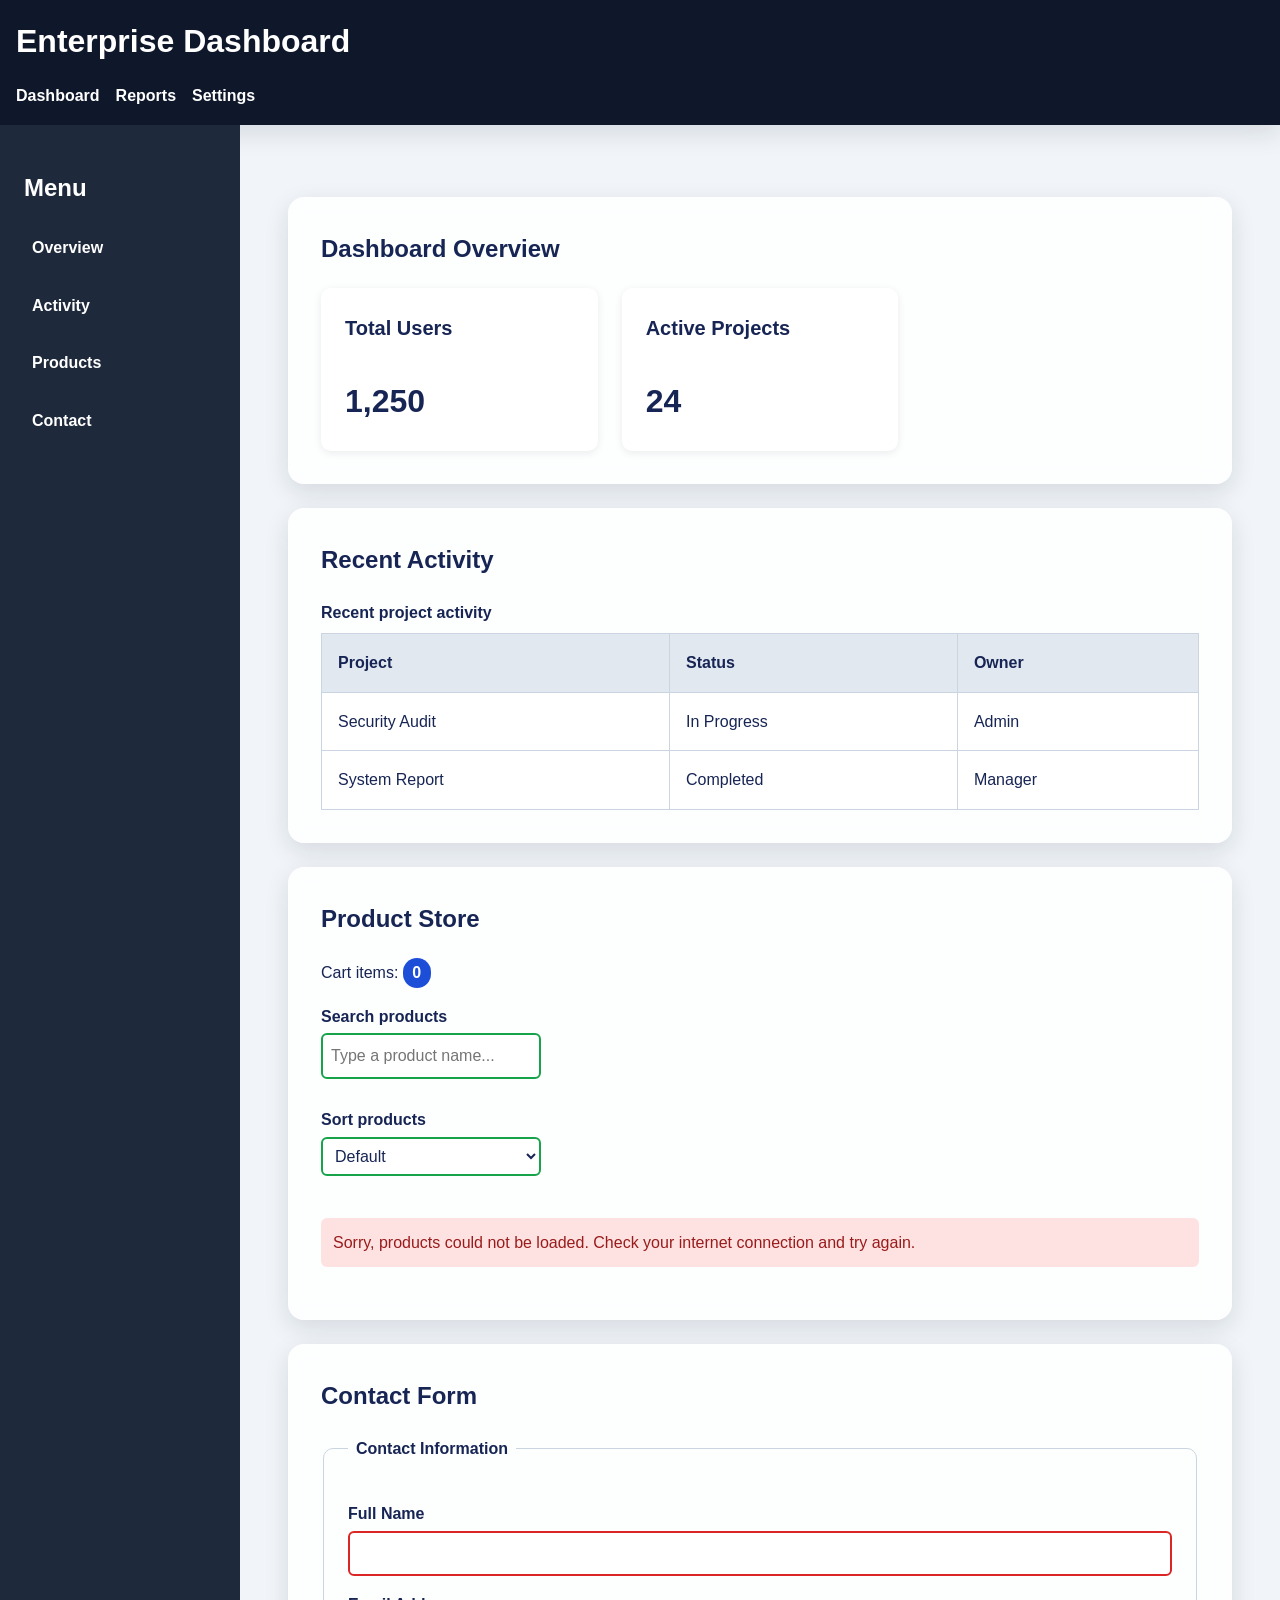
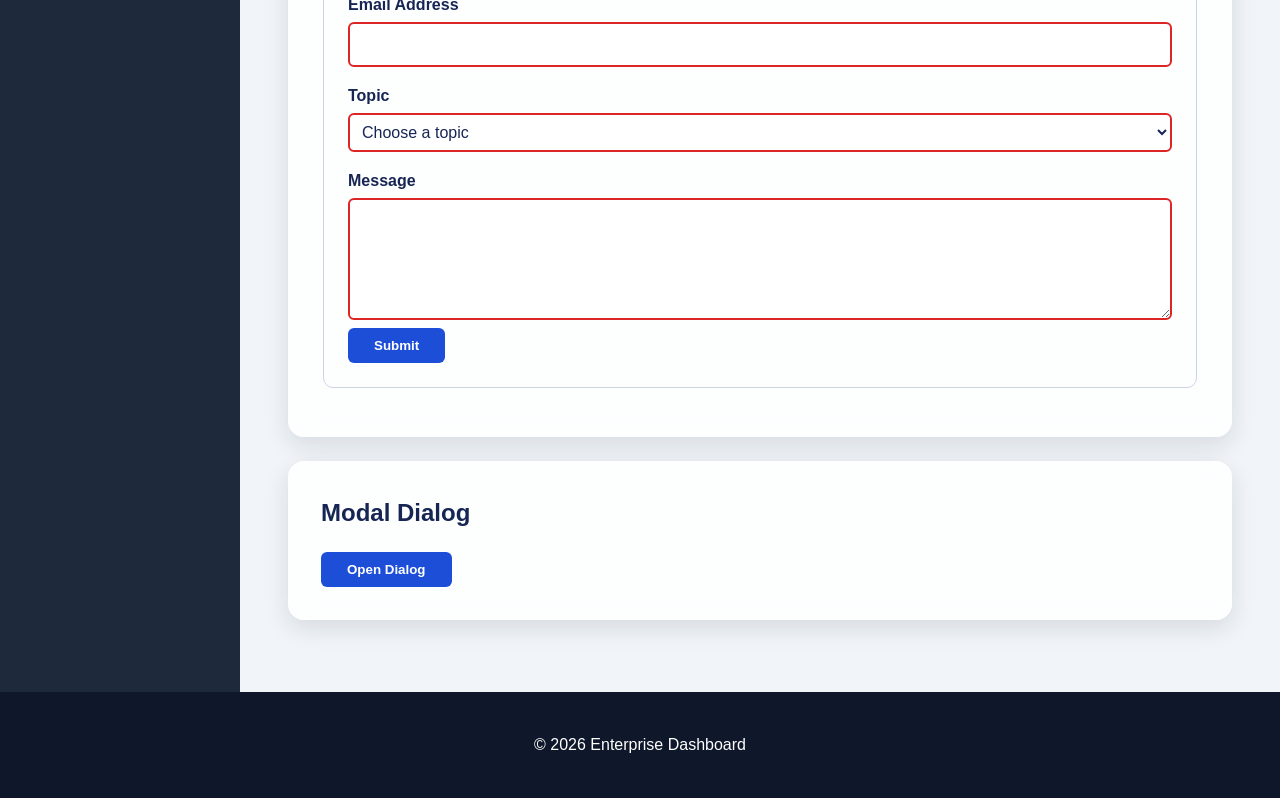
<file: index.html>
<!DOCTYPE html>
<html lang="en">
<head>
  <meta charset="UTF-8">
  <meta name="viewport" content="width=device-width, initial-scale=1.0">

  <title>Accessible Enterprise Dashboard</title>

  <link rel="stylesheet" href="style.css">
</head>

<body>
  <a href="#main-content" class="skip-link">
    Skip to main content
  </a>

  <header class="site-header">
    <h1>Enterprise Dashboard</h1>

    <nav aria-label="Main navigation">
      <ul>
        <li><a href="index.html" aria-current="page">Dashboard</a></li>
        <li><a href="reports.html">Reports</a></li>
        <li><a href="settings.html">Settings</a></li>
      </ul>
    </nav>
  </header>

  <div class="layout">

    <aside class="sidebar" aria-label="Sidebar">
      <nav aria-label="Sidebar navigation">
        <h2>Menu</h2>
        <ul>
          <li><a href="#overview">Overview</a></li>
          <li><a href="#activity">Activity</a></li>
          <li><a href="#products">Products</a></li>
          <li><a href="#contact-form">Contact</a></li>
        </ul>
      </nav>
    </aside>

    <main id="main-content">

      <!-- Dashboard Overview -->
      <section id="overview" aria-labelledby="overview-title">
        <h2 id="overview-title">Dashboard Overview</h2>

        <div class="dashboard-cards">
          <article class="card">
            <h3>Total Users</h3>
            <p>1,250</p>
          </article>

          <article class="card">
            <h3>Active Projects</h3>
            <p>24</p>
          </article>
        </div>
      </section>

      <!-- Recent Activity -->
      <section id="activity" aria-labelledby="activity-title">
        <h2 id="activity-title">Recent Activity</h2>

        <div class="table-wrapper">
          <table>
            <caption>Recent project activity</caption>

            <thead>
              <tr>
                <th scope="col">Project</th>
                <th scope="col">Status</th>
                <th scope="col">Owner</th>
              </tr>
            </thead>

            <tbody>
              <tr>
                <td>Security Audit</td>
                <td>In Progress</td>
                <td>Admin</td>
              </tr>

              <tr>
                <td>System Report</td>
                <td>Completed</td>
                <td>Manager</td>
              </tr>
            </tbody>
          </table>
        </div>
      </section>

      <!-- Dynamic Product Store -->
      <section id="products" aria-labelledby="products-title">
        <h2 id="products-title">Product Store</h2>

        <p>
          Cart items:
          <span id="cart-count" aria-live="polite">0</span>
        </p>

        <div class="product-controls">
          <div>
            <label for="search">Search products</label>
            <input
              type="search"
              id="search"
              placeholder="Type a product name..."
            >
          </div>

          <div>
            <label for="sort">Sort products</label>
            <select id="sort">
              <option value="default">Default</option>
              <option value="low-high">Price: Low to High</option>
              <option value="high-low">Price: High to Low</option>
              <option value="name">Name: A to Z</option>
            </select>
          </div>
        </div>

        <div
          id="category-tabs"
          class="category-tabs"
          role="group"
          aria-label="Filter products by category"
        ></div>

        <p id="loading" role="status" aria-live="polite" hidden>
          Loading products...
        </p>

        <p id="error-banner" role="alert" hidden></p>

        <div
          id="product-list"
          class="product-grid"
          aria-live="polite"
        ></div>
      </section>

      <!-- Contact Form -->
      <section id="contact-form" aria-labelledby="form-title">
        <h2 id="form-title">Contact Form</h2>

        <form id="contactForm">
          <fieldset>
            <legend>Contact Information</legend>

            <label for="name">Full Name</label>
            <input
              type="text"
              id="name"
              name="name"
              autocomplete="name"
              required
              minlength="2"
            >

            <label for="email">Email Address</label>
            <input
              type="email"
              id="email"
              name="email"
              autocomplete="email"
              required
            >

            <label for="topic">Topic</label>
            <select id="topic" name="topic" required>
              <option value="">Choose a topic</option>
              <option value="support">Support</option>
              <option value="feedback">Feedback</option>
            </select>

            <label for="message">Message</label>
            <textarea
              id="message"
              name="message"
              rows="4"
              required
              minlength="10"
            ></textarea>

            <button type="submit">Submit</button>
          </fieldset>
        </form>

        <p
          id="form-status"
          role="status"
          aria-live="polite"
        ></p>
      </section>

      <!-- Modal Dialog -->
      <section aria-labelledby="dialog-section-title">
        <h2 id="dialog-section-title">Modal Dialog</h2>

        <button type="button" id="openDialog">
          Open Dialog
        </button>

        <dialog
          id="infoDialog"
          aria-labelledby="dialog-title"
        >
          <h2 id="dialog-title">Information</h2>

          <p>
            This is an accessible modal dialog example.
          </p>

          <button type="button" id="closeDialog">
            Close Dialog
          </button>
        </dialog>
      </section>

    </main>
  </div>

  <footer class="site-footer">
    <p>&copy; 2026 Enterprise Dashboard</p>
  </footer>

  <!-- Task 5 JavaScript module -->
  <script type="module" src="app.js"></script>
</body>
</html>
</file>
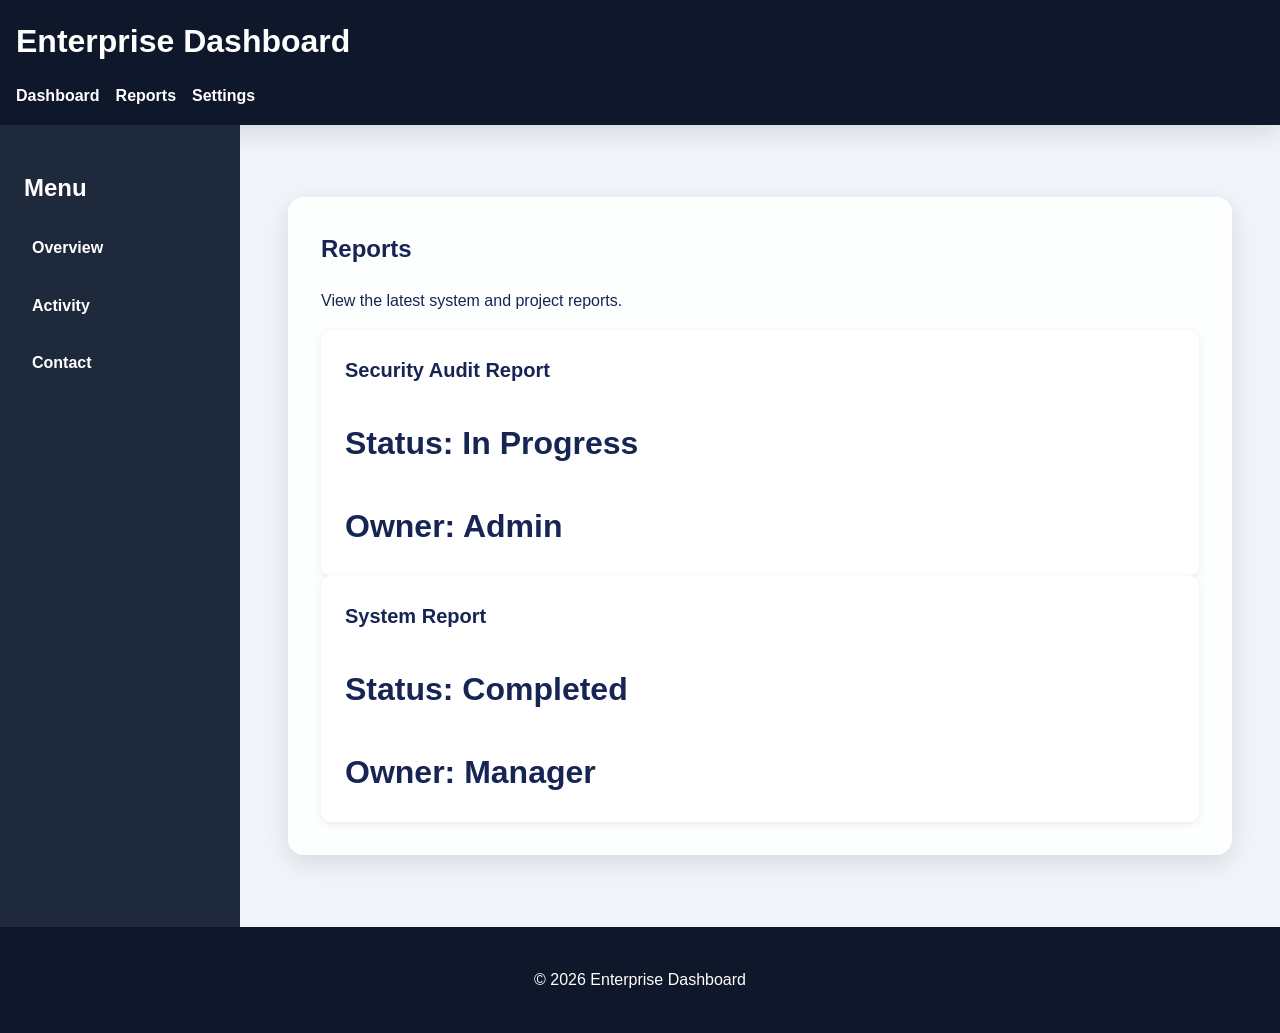
<file: report.html>
<!DOCTYPE html>
<html lang="en">
<head>
  <meta charset="UTF-8">
  <meta name="viewport" content="width=device-width, initial-scale=1.0">
  <title>Reports | Enterprise Dashboard</title>
  <link rel="stylesheet" href="style.css">
</head>

<body>
  <a href="#main-content" class="skip-link">
    Skip to main content
  </a>

  <header class="site-header">
    <h1>Enterprise Dashboard</h1>

    <nav aria-label="Main navigation">
      <ul>
        <li><a href="index.html">Dashboard</a></li>
        <li><a href="reports.html" aria-current="page">Reports</a></li>
        <li><a href="settings.html">Settings</a></li>
      </ul>
    </nav>
  </header>

  <div class="layout">
    <aside class="sidebar" aria-label="Sidebar">
      <nav aria-label="Sidebar navigation">
        <h2>Menu</h2>
        <ul>
          <li><a href="index.html#overview">Overview</a></li>
          <li><a href="index.html#activity">Activity</a></li>
          <li><a href="index.html#contact-form">Contact</a></li>
        </ul>
      </nav>
    </aside>

    <main id="main-content">
      <section aria-labelledby="reports-title">
        <h2 id="reports-title">Reports</h2>
        <p>View the latest system and project reports.</p>

        <article class="card">
          <h3>Security Audit Report</h3>
          <p>Status: In Progress</p>
          <p>Owner: Admin</p>
        </article>

        <article class="card">
          <h3>System Report</h3>
          <p>Status: Completed</p>
          <p>Owner: Manager</p>
        </article>
      </section>
    </main>
  </div>

  <footer class="site-footer">
    <p>&copy; 2026 Enterprise Dashboard</p>
  </footer>
</body>
</html>
</file>
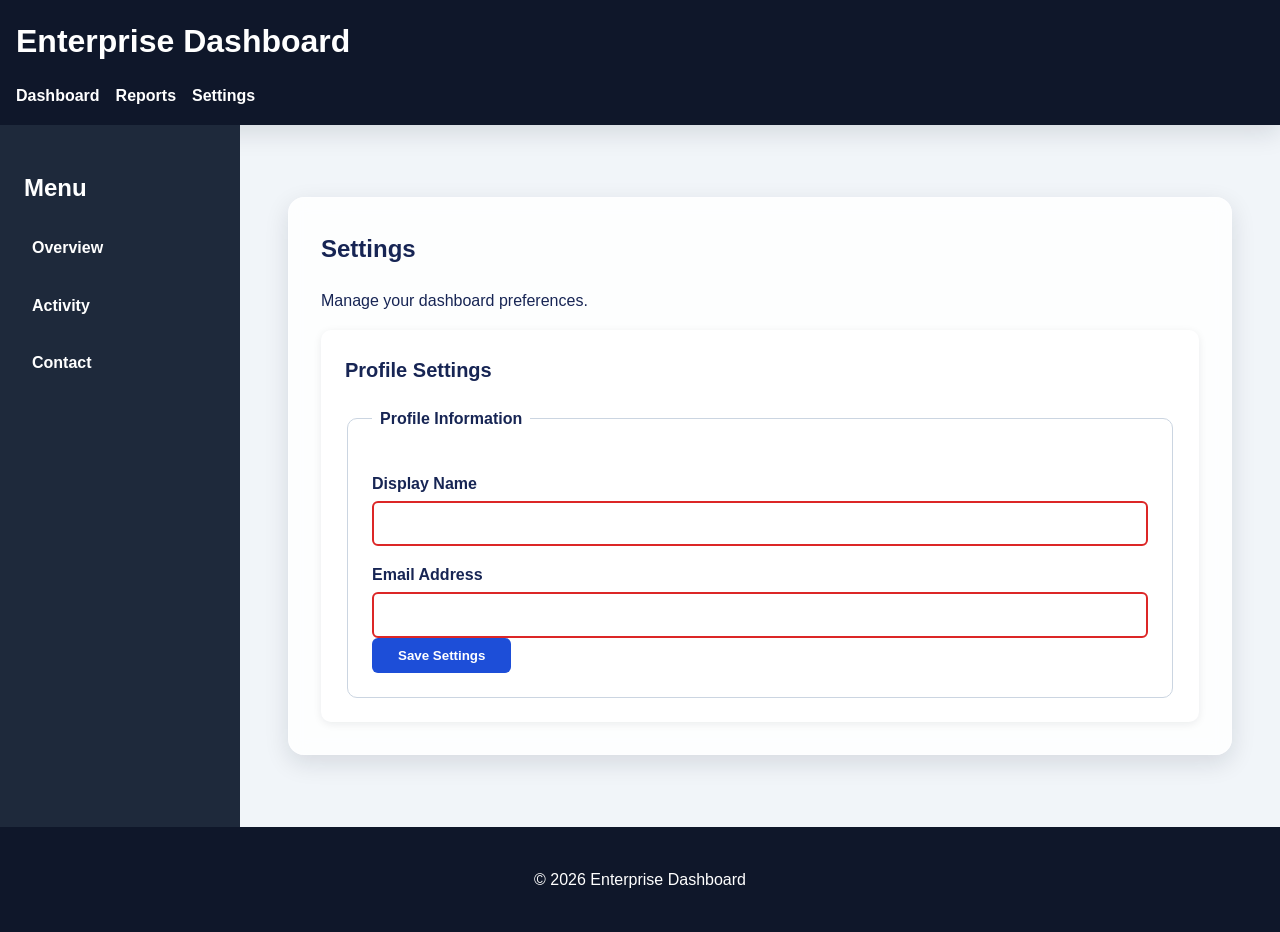
<file: settings.html>
<!DOCTYPE html>
<html lang="en">
<head>
  <meta charset="UTF-8">
  <meta name="viewport" content="width=device-width, initial-scale=1.0">
  <title>Settings | Enterprise Dashboard</title>
  <link rel="stylesheet" href="style.css">
</head>

<body>
  <a href="#main-content" class="skip-link">
    Skip to main content
  </a>

  <header class="site-header">
    <h1>Enterprise Dashboard</h1>

    <nav aria-label="Main navigation">
      <ul>
        <li><a href="index.html">Dashboard</a></li>
        <li><a href="reports.html">Reports</a></li>
        <li><a href="settings.html" aria-current="page">Settings</a></li>
      </ul>
    </nav>
  </header>

  <div class="layout">
    <aside class="sidebar" aria-label="Sidebar">
      <nav aria-label="Sidebar navigation">
        <h2>Menu</h2>
        <ul>
          <li><a href="index.html#overview">Overview</a></li>
          <li><a href="index.html#activity">Activity</a></li>
          <li><a href="index.html#contact-form">Contact</a></li>
        </ul>
      </nav>
    </aside>

    <main id="main-content">
      <section aria-labelledby="settings-title">
        <h2 id="settings-title">Settings</h2>
        <p>Manage your dashboard preferences.</p>

        <article class="card">
          <h3>Profile Settings</h3>

          <form>
            <fieldset>
              <legend>Profile Information</legend>

              <label for="display-name">Display Name</label>
              <input
                type="text"
                id="display-name"
                name="display-name"
                autocomplete="name"
                required
              >

              <label for="email">Email Address</label>
              <input
                type="email"
                id="email"
                name="email"
                autocomplete="email"
                required
              >

              <button type="submit">Save Settings</button>
            </fieldset>
          </form>
        </article>
      </section>
    </main>
  </div>

  <footer class="site-footer">
    <p>&copy; 2026 Enterprise Dashboard</p>
  </footer>
</body>
</html>
</file>
<file: style.css>
/* =========================================
   RESPONSIVE DESIGN TOKENS
========================================= */

:root {
  --color-primary: #1d4ed8;
  --color-primary-dark: #1e3a8a;
  --color-secondary: #0f172a;

  --color-background: #f1f5f9;
  --color-surface: rgba(255, 255, 255, 0.85);
  --color-surface-solid: #ffffff;

  --color-text: #172554;
  --color-text-muted: #475569;
  --color-text-light: #ffffff;

  --color-success: #16a34a;
  --color-danger: #dc2626;
  --color-warning: #f59e0b;

  --font-xs: 0.75rem;
  --font-sm: 0.875rem;
  --font-md: 1rem;
  --font-lg: 1.25rem;
  --font-xl: 1.5rem;
  --font-2xl: 2rem;
  --font-3xl: 2.5rem;

  --space-xs: 0.25rem;
  --space-sm: 0.5rem;
  --space-md: 1rem;
  --space-lg: 1.5rem;
  --space-xl: 2rem;
  --space-2xl: 3rem;

  --radius-sm: 6px;
  --radius-md: 10px;
  --radius-lg: 16px;

  --shadow-sm: 0 2px 8px rgba(15, 23, 42, 0.08);
  --shadow-md: 0 8px 24px rgba(15, 23, 42, 0.12);
  --shadow-lg: 0 15px 40px rgba(15, 23, 42, 0.18);

  --transition: 0.25s ease;
  --glass-border: rgba(255, 255, 255, 0.4);
}

/* =========================================
   DARK THEME
========================================= */

[data-theme="dark"] {
  --color-background: #020617;
  --color-surface: rgba(15, 23, 42, 0.85);
  --color-surface-solid: #0f172a;
  --color-text: #e2e8f0;
  --color-text-muted: #cbd5e1;
}

/* =========================================
   GLOBAL RESET
========================================= */

* {
  box-sizing: border-box;
}

html {
  scroll-behavior: smooth;
  overflow-x: hidden;
}

body {
  margin: 0;
  padding: 0;
  min-width: 320px;
  max-width: 100%;
  overflow-x: hidden;

  font-family: Arial, sans-serif;
  font-size: var(--font-md);
  line-height: 1.6;

  background: var(--color-background);
  color: var(--color-text);
}

img {
  max-width: 100%;
}

/* =========================================
   SKIP LINK
========================================= */

.skip-link {
  position: absolute;
  left: -9999px;
  top: var(--space-sm);

  background: var(--color-secondary);
  color: var(--color-text-light);

  padding: var(--space-sm) var(--space-md);
  border-radius: var(--radius-sm);
  z-index: 9999;
}

.skip-link:focus {
  left: var(--space-sm);
}

/* =========================================
   HEADER
========================================= */

.site-header {
  width: 100%;
  padding: var(--space-lg);

  background: var(--color-secondary);
  color: var(--color-text-light);

  box-shadow: var(--shadow-md);
}

.site-header h1 {
  margin: 0 0 var(--space-md);
  font-size: var(--font-2xl);
}

/* =========================================
   NAVIGATION
========================================= */

.site-header nav ul,
.sidebar ul {
  list-style: none;
  padding: 0;
  margin: 0;
}

.site-header nav ul {
  display: flex;
  flex-wrap: wrap;
  gap: var(--space-md);
}

.site-header a,
.sidebar a {
  color: var(--color-text-light);
  text-decoration: none;
  font-weight: bold;

  transition:
    color var(--transition),
    background var(--transition);
}

.site-header a:hover,
.sidebar a:hover {
  color: #bfdbfe;
}

/* =========================================
   MAIN RESPONSIVE LAYOUT
========================================= */

.layout {
  display: grid;
  grid-template-columns: 1fr;

  min-height: 70vh;
  width: 100%;
}

/* =========================================
   SIDEBAR
========================================= */

.sidebar {
  background: #1e293b;
  color: white;
  padding: var(--space-lg);
}

.sidebar li {
  margin: var(--space-md) 0;
}

.sidebar a {
  display: block;
  padding: var(--space-sm);
  border-radius: var(--radius-sm);
}

.sidebar a:hover {
  background: rgba(255, 255, 255, 0.1);
}

/* =========================================
   MAIN CONTENT
========================================= */

main {
  width: 100%;
  max-width: 1440px;
  margin: 0 auto;
  padding: var(--space-md);
}

/* =========================================
   SECTIONS
========================================= */

section {
  width: 100%;
  margin: var(--space-lg) 0;
  padding: var(--space-lg);

  background: var(--color-surface);

  border: 1px solid var(--glass-border);
  border-radius: var(--radius-lg);

  box-shadow: var(--shadow-md);

  backdrop-filter: blur(10px);
  -webkit-backdrop-filter: blur(10px);
}

section h2 {
  margin-top: 0;
  font-size: var(--font-xl);
}

/* =========================================
   DASHBOARD CARDS
========================================= */

.dashboard-cards {
  display: grid;
  grid-template-columns: 1fr;

  gap: var(--space-lg);
  width: 100%;
}

.card {
  min-width: 0;
  padding: var(--space-lg);

  background: var(--color-surface-solid);
  border-radius: var(--radius-md);

  box-shadow: var(--shadow-sm);

  transition:
    transform var(--transition),
    box-shadow var(--transition);
}

.card:hover {
  transform: translateY(-4px);
  box-shadow: var(--shadow-md);
}

.card h3 {
  margin-top: 0;
  font-size: var(--font-lg);
}

.card p {
  font-size: var(--font-2xl);
  font-weight: bold;
  margin-bottom: 0;
}

/* =========================================
   TABLE
========================================= */

.table-wrapper {
  width: 100%;
  max-width: 100%;
  overflow-x: auto;
}

table {
  width: 100%;
  min-width: 500px;

  border-collapse: collapse;
  background: var(--color-surface-solid);
}

caption {
  text-align: left;
  font-weight: bold;
  margin-bottom: var(--space-sm);
}

th,
td {
  padding: var(--space-md);
  border: 1px solid #cbd5e1;
  text-align: left;
}

th {
  background: #e2e8f0;
}

/* =========================================
   FORM
========================================= */

fieldset {
  border: 1px solid #cbd5e1;
  padding: var(--space-lg);
  border-radius: var(--radius-md);
}

legend {
  font-weight: bold;
  padding: 0 var(--space-sm);
}

label {
  display: block;
  margin-top: var(--space-md);
  font-weight: bold;
}

input,
select,
textarea {
  width: 100%;
  max-width: 100%;

  padding: var(--space-sm);
  margin-top: var(--space-xs);

  border: 2px solid #94a3b8;
  border-radius: var(--radius-sm);

  font: inherit;
  background: var(--color-surface-solid);
  color: var(--color-text);
}

textarea {
  resize: vertical;
}

/* =========================================
   BUTTONS
========================================= */

button {
  background: var(--color-primary);
  color: white;

  padding: var(--space-sm) var(--space-lg);

  border: 2px solid transparent;
  border-radius: var(--radius-sm);

  cursor: pointer;
  font-weight: bold;

  transition:
    background var(--transition),
    transform var(--transition),
    box-shadow var(--transition);
}

button:hover {
  background: var(--color-primary-dark);
  transform: translateY(-2px);
  box-shadow: var(--shadow-sm);
}

button:focus-visible,
a:focus-visible,
input:focus-visible,
select:focus-visible,
textarea:focus-visible {
  outline: 3px solid var(--color-warning);
  outline-offset: 3px;
}

/* =========================================
   FORM VALIDATION
========================================= */

input:invalid,
select:invalid,
textarea:invalid {
  border-color: var(--color-danger);
}

input:valid,
select:valid,
textarea:valid {
  border-color: var(--color-success);
}

/* =========================================
   MODAL
========================================= */

dialog {
  width: min(90%, 500px);

  border: none;
  border-radius: var(--radius-lg);

  padding: var(--space-xl);

  background: var(--color-surface-solid);
  color: var(--color-text);

  box-shadow: var(--shadow-lg);
}

dialog::backdrop {
  background: rgba(0, 0, 0, 0.6);
}

/* =========================================
   PRODUCT STORE
========================================= */

/* Smaller product cards with responsive columns */
#product-list {
  display: grid;
  grid-template-columns: repeat(auto-fit, minmax(min(100%, 170px), 1fr));
  gap: 16px;
  width: 100%;
  margin-top: 20px;
}

#product-list > * {
  min-width: 0;
  overflow-wrap: anywhere;
}

/* Smaller product images */
#product-list img {
  display: block;
  width: 100%;
  height: 130px;
  object-fit: contain;
  margin: 0 auto 12px;
}

/* Product card styling */
#product-list article,
#product-list .product-card {
  min-width: 0;
  padding: 14px;

  background: var(--color-surface-solid);
  border: 1px solid #e2e8f0;
  border-radius: var(--radius-md);

  box-shadow: var(--shadow-sm);
  overflow: hidden;
}

#product-list h3 {
  font-size: var(--font-sm);
  line-height: 1.4;
  overflow-wrap: anywhere;
}

#product-list p {
  color: var(--color-text-muted);
  font-size: var(--font-sm);
}

#product-list button {
  width: 100%;
  margin-top: 10px;
  padding: 8px 10px;
  font-size: var(--font-sm);
}

/* Product search and sorting controls */
#search,
#sort {
  width: 100%;
  max-width: 100%;
  margin-bottom: 12px;
}

/* Category buttons wrap instead of overlapping */
#category-tabs {
  display: flex;
  flex-wrap: wrap;
  align-items: center;
  gap: 10px;
  margin: 15px 0;
}

#category-tabs button {
  flex: 0 1 auto;
  max-width: 100%;
  overflow-wrap: anywhere;
}

/* Loading and error messages */
#loading,
#error-banner {
  padding: 12px;
  border-radius: var(--radius-sm);
  margin: 12px 0;
}

#loading {
  background: #dbeafe;
  color: #1e3a8a;
}

#error-banner {
  background: #fee2e2;
  color: #991b1b;
}

/* Cart display */
#cart-count {
  display: inline-block;
  min-width: 28px;
  padding: 2px 8px;

  background: var(--color-primary);
  color: white;

  border-radius: 999px;
  text-align: center;
  font-weight: bold;
}

/* =========================================
   FOOTER
========================================= */

.site-footer {
  width: 100%;

  background: var(--color-secondary);
  color: white;

  text-align: center;
  padding: var(--space-lg);
}

/* =========================================
   320px - SMALL MOBILE
========================================= */

@media (min-width: 320px) {
  main {
    padding: var(--space-md);
  }

  .site-header {
    padding: var(--space-md);
  }

  section {
    padding: var(--space-md);
  }
}

/* =========================================
   768px - TABLET
========================================= */

@media (min-width: 768px) {
  .layout {
    grid-template-columns: 220px minmax(0, 1fr);
  }

  .sidebar {
    min-height: 100%;
  }

  main {
    padding: var(--space-xl);
  }

  .dashboard-cards {
    grid-template-columns: repeat(2, minmax(0, 1fr));
  }

  section {
    padding: var(--space-xl);
  }

  #search,
  #sort {
    width: auto;
    min-width: 220px;
  }

  #product-list {
    grid-template-columns: repeat(auto-fit, minmax(170px, 1fr));
  }
}

/* =========================================
   1024px - DESKTOP
========================================= */

@media (min-width: 1024px) {
  .layout {
    grid-template-columns: 240px minmax(0, 1fr);
  }

  .dashboard-cards {
    grid-template-columns: repeat(3, minmax(0, 1fr));
  }

  main {
    padding: var(--space-2xl);
  }
}

/* =========================================
   1440px - LARGE DESKTOP
========================================= */

@media (min-width: 1440px) {
  .layout {
    grid-template-columns: 260px minmax(0, 1fr);
  }

  main {
    padding: var(--space-2xl);
  }

  .dashboard-cards {
    grid-template-columns: repeat(4, minmax(0, 1fr));
  }
}

/* =========================================
   REDUCED MOTION ACCESSIBILITY
========================================= */

@media (prefers-reduced-motion: reduce) {
  html {
    scroll-behavior: auto;
  }

  *,
  *::before,
  *::after {
    transition: none !important;
    animation: none !important;
  }
}
</file>
